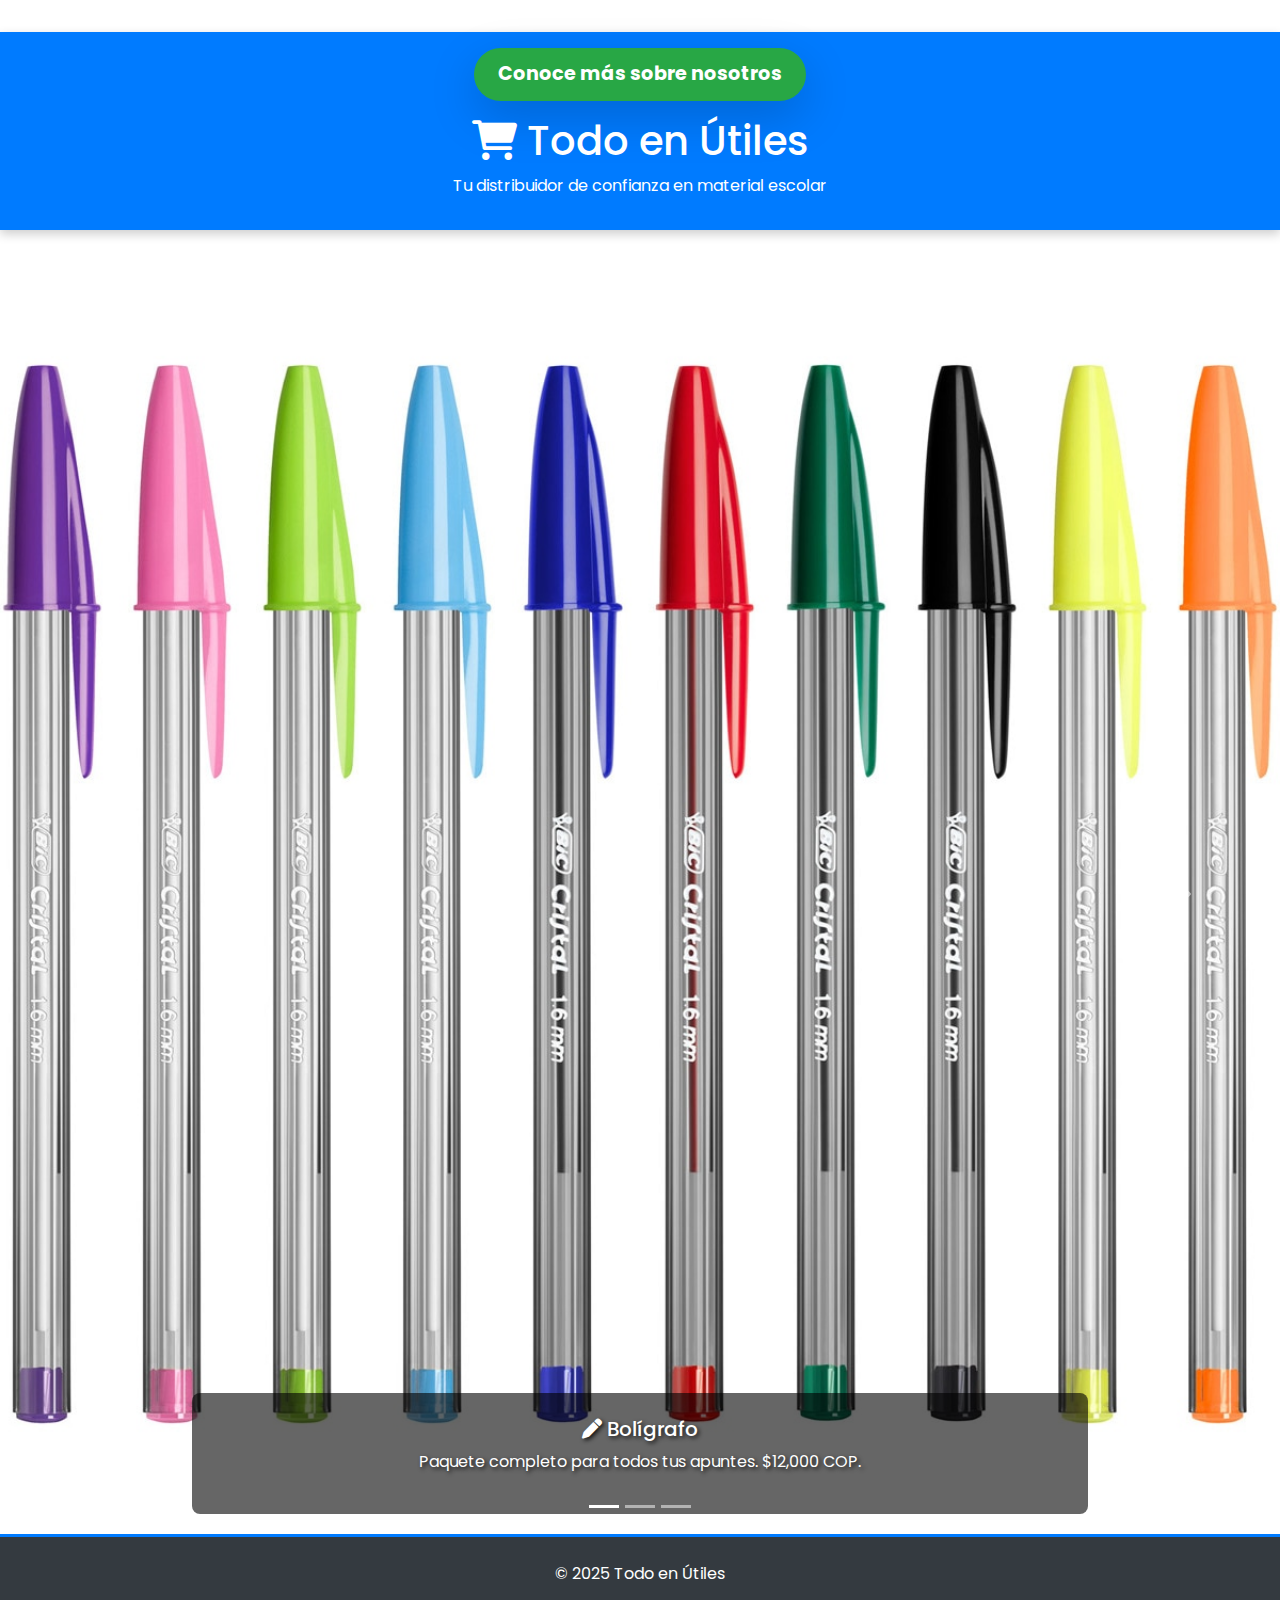
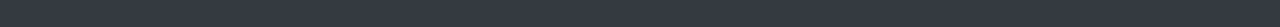
<file: index.html>
<!DOCTYPE html>
<html lang="es">
<head>
    <meta charset="UTF-8">
    <meta name="viewport" content="width=device-width, initial-scale=1.0">
    <title>Todo en Útiles</title>
    <link href="https://cdn.jsdelivr.net/npm/bootstrap@5.3.0-alpha1/dist/css/bootstrap.min.css" rel="stylesheet">
    <link href="https://fonts.googleapis.com/css2?family=Poppins:wght@400;600&display=swap" rel="stylesheet">
    <link rel="stylesheet" href="CSS/estilo.css">
    <link rel="stylesheet" href="https://cdnjs.cloudflare.com/ajax/libs/font-awesome/6.0.0-beta3/css/all.min.css">
</head>
<body>
    <header class="text-center p-3">
    <!-- Button to Empresa Page -->
    <a href="empresa.html" class="btn btn-success btn-lg shadow-lg rounded-pill mb-3">
        Conoce más sobre nosotros
    </a>
    <h1><i class="fas fa-shopping-cart"></i> Todo en Útiles</h1>
    <p>Tu distribuidor de confianza en material escolar</p>
</header>

    <!-- Carousel -->
    <div id="productCarousel" class="carousel slide mt-4" data-bs-ride="carousel" data-bs-interval="3000">
        <div class="carousel-indicators">
            <button type="button" data-bs-target="#productCarousel" data-bs-slide-to="0" class="active" aria-current="true"></button>
            <button type="button" data-bs-target="#productCarousel" data-bs-slide-to="1"></button>
            <button type="button" data-bs-target="#productCarousel" data-bs-slide-to="2"></button>
        </div>
        <div class="carousel-inner">
            <div class="carousel-item active">
                <a href="boligrafo.html">
                    <img src="imagenes/boligrafo.jpg" class="d-block w-100" alt="Bolígrafos">
                </a>
                <div class="carousel-caption">
                    <h5><i class="fas fa-pen"></i> Bolígrafo</h5>
                    <p>Paquete completo para todos tus apuntes. $12,000 COP.</p>
                </div>
            </div>
            <div class="carousel-item">
                <a href="cuaderno.html">
                    <img src="imagenes/cuaderno.jpg" class="d-block w-100" alt="Cuaderno Profesional">
                </a>
                <div class="carousel-caption">
                    <h5><i class="fas fa-book"></i> Cuaderno Profesional</h5>
                    <p>Perfecto para realizar tus apuntes. $10,000 COP.</p>
                </div>
            </div>
            <div class="carousel-item">
                <a href="marcadores.html">
                    <img src="imagenes/marcadores.jpg" class="d-block w-100" alt="Marcadores">
                </a>
                <div class="carousel-caption">
                    <h5><i class="fas fa-highlighter"></i> Marcadores de Texto</h5>
                    <p>Dale más vida a tus notas. $15,000 COP.</p>
                </div>
            </div>
        </div>
        <button class="carousel-control-prev" type="button" data-bs-target="#productCarousel" data-bs-slide="prev">
            <span class="carousel-control-prev-icon" aria-hidden="true"></span>
            <span class="visually-hidden">Previous</span>
        </button>
        <button class="carousel-control-next" type="button" data-bs-target="#productCarousel" data-bs-slide="next">
            <span class="carousel-control-next-icon" aria-hidden="true"></span>
            <span class="visually-hidden">Next</span>
        </button>
    </div>

       <footer>
        <p>&copy; 2025 Todo en Útiles</p>
    </footer>

    <script src="https://cdn.jsdelivr.net/npm/bootstrap@5.3.0-alpha1/dist/js/bootstrap.bundle.min.js"></script>
</body>
</html>
</file>
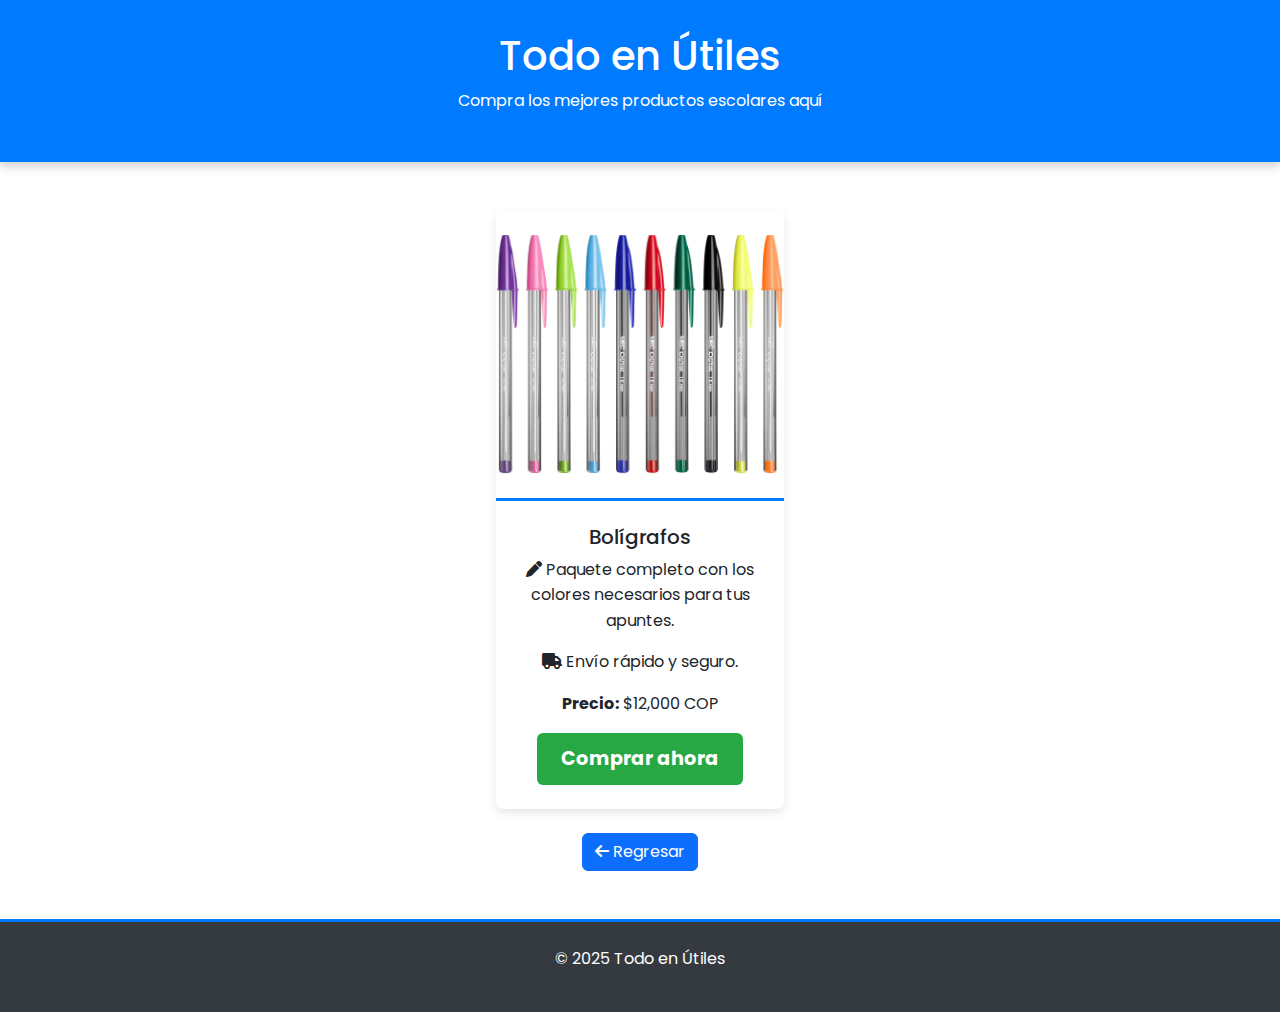
<file: boligrafo.html>
<!DOCTYPE html>
<html lang="es">
<head>
    <meta charset="UTF-8">
    <meta name="viewport" content="width=device-width, initial-scale=1.0">
    <title>Bolígrafos - Todo en Útiles</title>
    <link href="https://cdn.jsdelivr.net/npm/bootstrap@5.3.0-alpha1/dist/css/bootstrap.min.css" rel="stylesheet">
    <link href="https://fonts.googleapis.com/css2?family=Poppins:wght@400;600&display=swap" rel="stylesheet">
    <link rel="stylesheet" href="CSS/estilo.css">
    <link rel="stylesheet" href="https://cdnjs.cloudflare.com/ajax/libs/font-awesome/6.0.0-beta3/css/all.min.css">
</head>
<body>
    <header>
        <h1>Todo en Útiles</h1>
        <p>Compra los mejores productos escolares aquí</p>
    </header>

    <main class="container my-5">
        <div class="card mx-auto" style="width: 18rem;">
            <img src="imagenes/boligrafo.jpg" class="card-img-top" alt="Bolígrafo">
            <div class="card-body">
                <h5 class="card-title">Bolígrafos</h5>
                <p class="card-text"><i class="fas fa-pen"></i> Paquete completo con los colores necesarios para tus apuntes.</p>
                <p class="card-text"><i class="fas fa-truck"></i> Envío rápido y seguro.</p>
                <p><strong>Precio:</strong> $12,000 COP</p>
                <a href="checkout.html" class="btn btn-success">Comprar ahora</a>
            </div>
        </div>
        <div class="text-center mt-4">
            <a href="index.html" class="btn btn-primary"><i class="fas fa-arrow-left"></i> Regresar</a>
        </div>
    </main>

    <footer>
        <p>&copy; 2025 Todo en Útiles</p>
    </footer>
    <script src="https://cdn.jsdelivr.net/npm/bootstrap@5.3.0-alpha1/dist/js/bootstrap.bundle.min.js"></script>
</body>
</html>
</file>
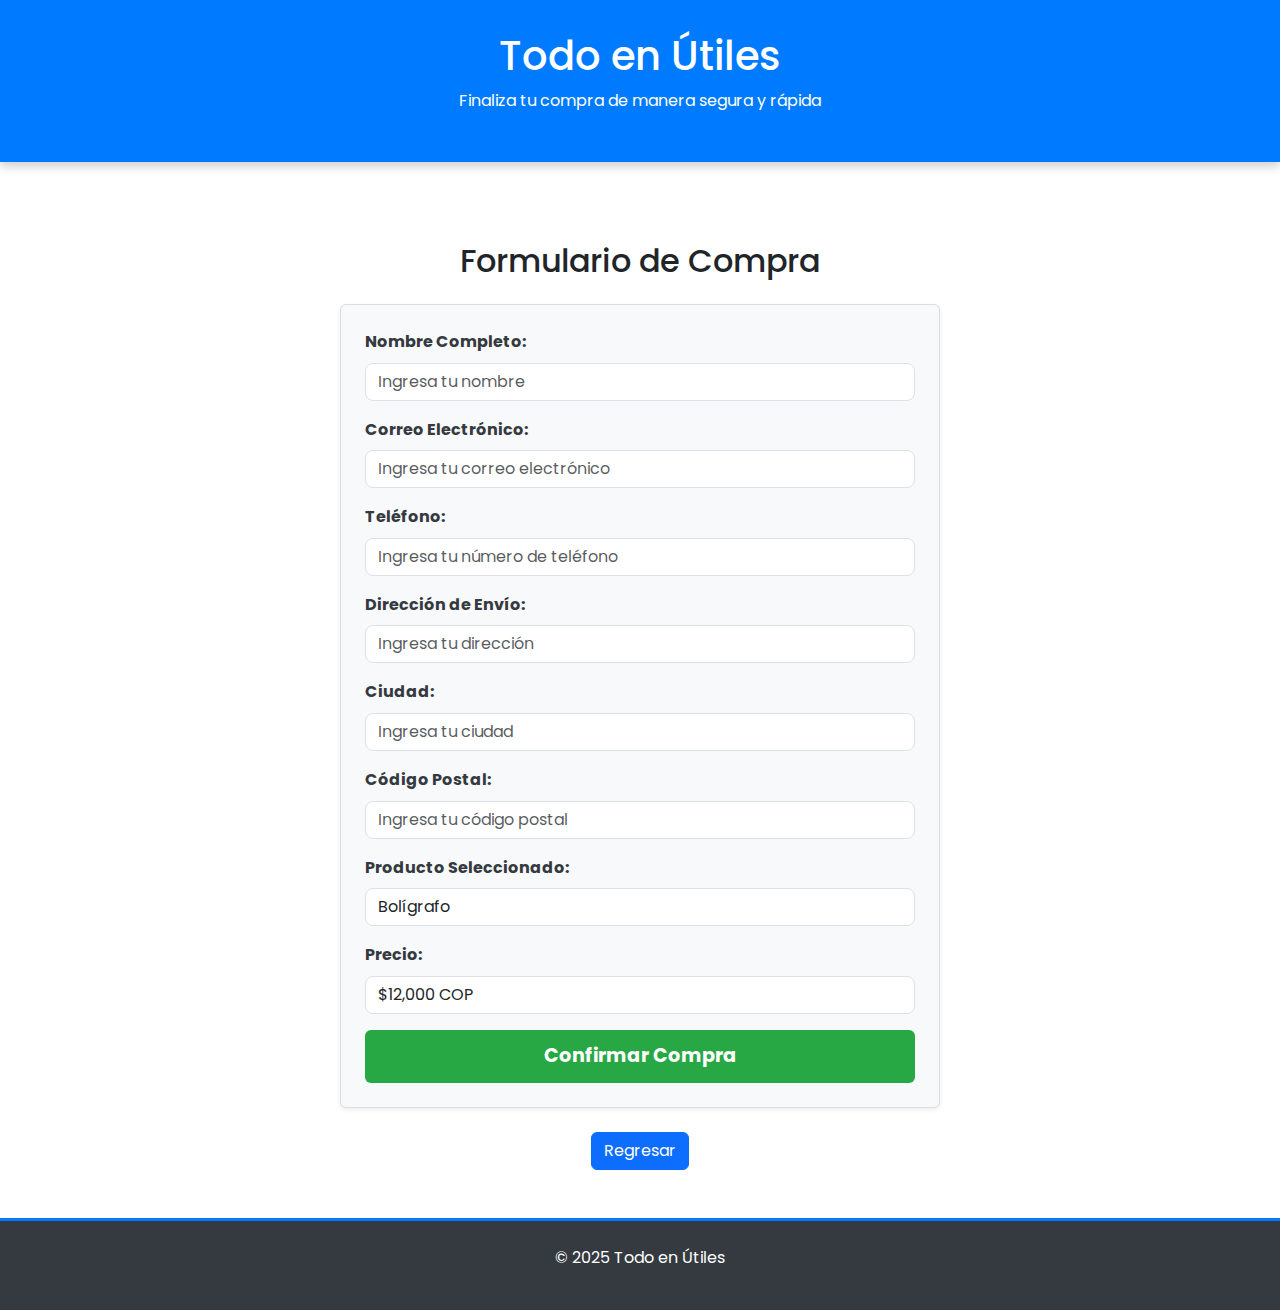
<file: checkout.html>
<!DOCTYPE html>
<html lang="es">
<head>
    <meta charset="UTF-8">
    <meta name="viewport" content="width=device-width, initial-scale=1.0">
    <title>Checkout - Todo en Útiles</title>
    <link href="https://cdn.jsdelivr.net/npm/bootstrap@5.3.0-alpha1/dist/css/bootstrap.min.css" rel="stylesheet">
    <link href="https://fonts.googleapis.com/css2?family=Poppins:wght@400;600&display=swap" rel="stylesheet">
    <link rel="stylesheet" href="CSS/estilo.css">
</head>
<body>
    <header>
        <h1>Todo en Útiles</h1>
        <p>Finaliza tu compra de manera segura y rápida</p>
    </header>

    <main class="container my-5">
        <div class="row justify-content-center">
            <div class="col-md-8">
                <h2 class="text-center mb-4">Formulario de Compra</h2>
                <!-- Aquí se elimina el atributo "action" para manejar con JS -->
                <form id="formulario-compra" class="p-4 shadow-sm rounded bg-light">
                    <!-- Información personal -->
                    <div class="mb-3">
                        <label for="nombre" class="form-label">Nombre Completo:</label>
                        <input type="text" class="form-control" id="nombre" name="nombre" placeholder="Ingresa tu nombre" required>
                    </div>
                    <div class="mb-3">
                        <label for="email" class="form-label">Correo Electrónico:</label>
                        <input type="email" class="form-control" id="email" name="email" placeholder="Ingresa tu correo electrónico" required>
                    </div>
                    <div class="mb-3">
                        <label for="telefono" class="form-label">Teléfono:</label>
                        <input type="tel" class="form-control" id="telefono" name="telefono" placeholder="Ingresa tu número de teléfono" required>
                    </div>

                    <!-- Dirección de envío -->
                    <div class="mb-3">
                        <label for="direccion" class="form-label">Dirección de Envío:</label>
                        <input type="text" class="form-control" id="direccion" name="direccion" placeholder="Ingresa tu dirección" required>
                    </div>
                    <div class="mb-3">
                        <label for="ciudad" class="form-label">Ciudad:</label>
                        <input type="text" class="form-control" id="ciudad" name="ciudad" placeholder="Ingresa tu ciudad" required>
                    </div>
                    <div class="mb-3">
                        <label for="codigo-postal" class="form-label">Código Postal:</label>
                        <input type="text" class="form-control" id="codigo-postal" name="codigo-postal" placeholder="Ingresa tu código postal" required>
                    </div>

                    <!-- Información del producto -->
                    <div class="mb-3">
                        <label for="producto" class="form-label">Producto Seleccionado:</label>
                        <input type="text" class="form-control" id="producto" name="producto" value="Bolígrafo" readonly>
                    </div>
                    <div class="mb-3">
                        <label for="precio" class="form-label">Precio:</label>
                        <input type="text" class="form-control" id="precio" name="precio" value="$12,000 COP" readonly>
                    </div>

                    <!-- Botón para confirmar -->
                    <button type="submit" class="btn btn-success w-100">Confirmar Compra</button>
                </form>
            </div>
        </div>
        <!-- Botón de regresar -->
        <div class="text-center mt-4">
            <a href="index.html" class="btn btn-primary">Regresar</a>
        </div>
    </main>

    <footer>
        <p>&copy; 2025 Todo en Útiles</p>
    </footer>

    <script src="https://cdn.jsdelivr.net/npm/bootstrap@5.3.0-alpha1/dist/js/bootstrap.bundle.min.js"></script>
    <script>
        // Capturamos el formulario
        const formulario = document.getElementById("formulario-compra");

        // Evento que se activa al enviar el formulario
        formulario.addEventListener("submit", function(event) {
            event.preventDefault(); // Evita el envío tradicional

            // Obtén los valores de los campos del formulario y codifica para la URL
            const nombre = encodeURIComponent(document.getElementById("nombre").value);
            const email = encodeURIComponent(document.getElementById("email").value);
            const telefono = encodeURIComponent(document.getElementById("telefono").value);
            const direccion = encodeURIComponent(document.getElementById("direccion").value);
            const ciudad = encodeURIComponent(document.getElementById("ciudad").value);
            const codigoPostal = encodeURIComponent(document.getElementById("codigo-postal").value);
            const producto = encodeURIComponent(document.getElementById("producto").value);
            const precio = encodeURIComponent(document.getElementById("precio").value);

            // Redirige a confirmacion.html con los datos en la URL
            window.location.href = `confirmacion.html?nombre=${nombre}&email=${email}&telefono=${telefono}&direccion=${direccion}&ciudad=${ciudad}&codigo-postal=${codigoPostal}&producto=${producto}&precio=${precio}`;
        });
    </script>
</body>
</html>
</file>
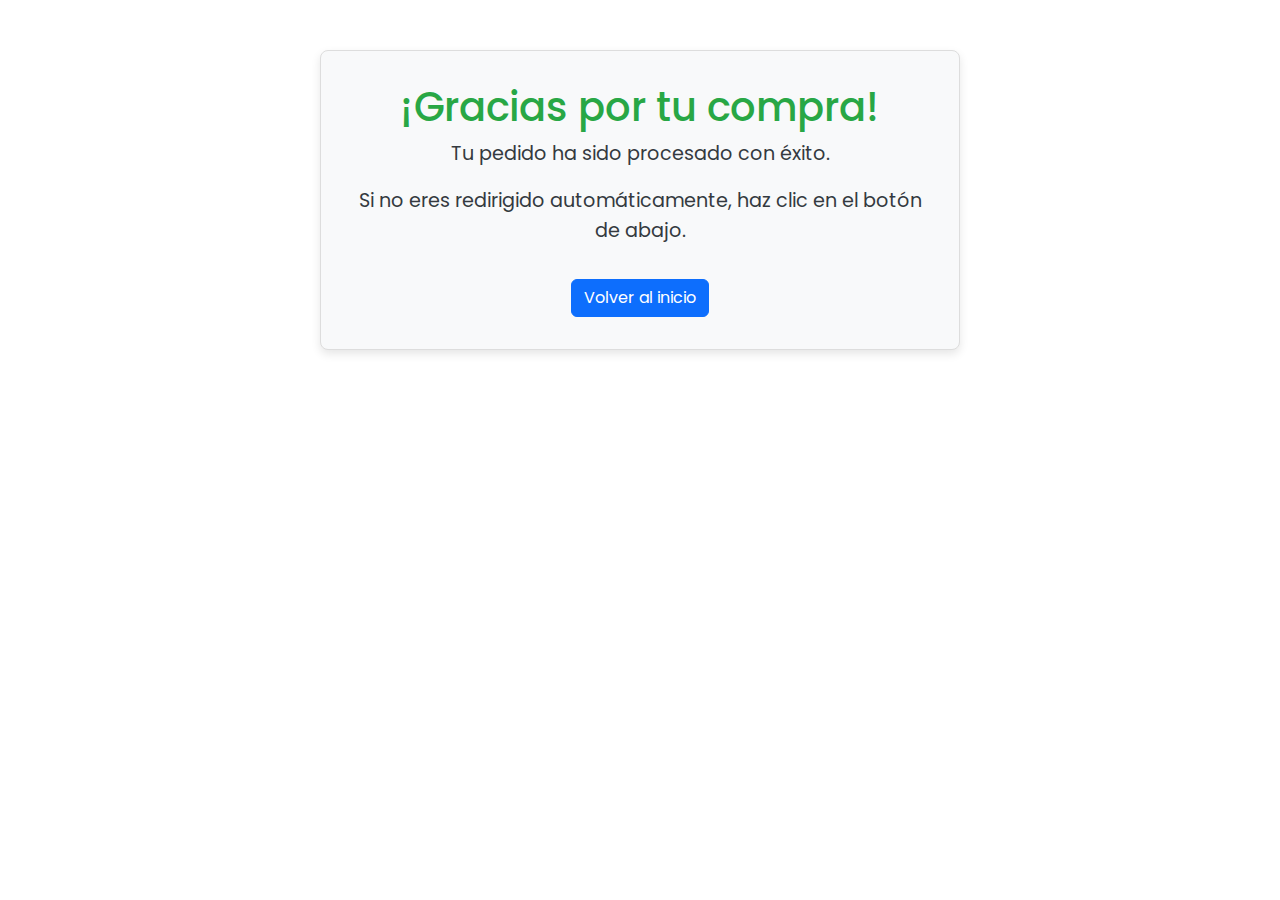
<file: confirmacion.html>
<!DOCTYPE html>
<html lang="es">
<head>
    <meta charset="UTF-8">
    <meta name="viewport" content="width=device-width, initial-scale=1.0">
    <title>Compra Finalizada - Todo en Útiles</title>
    <link href="https://cdn.jsdelivr.net/npm/bootstrap@5.3.0-alpha1/dist/css/bootstrap.min.css" rel="stylesheet">
    <link href="https://fonts.googleapis.com/css2?family=Poppins:wght@400;600&display=swap" rel="stylesheet">
    <link rel="stylesheet" href="CSS/estilo.css">
    <style>
        body {
            font-family: 'Poppins', sans-serif;
            text-align: center;
            margin-top: 50px;
        }
        .message-container {
            margin: auto;
            width: 50%;
            padding: 2rem;
            border: 1px solid #ddd;
            border-radius: 0.5rem;
            background-color: #f8f9fa;
            box-shadow: 0px 4px 10px rgba(0, 0, 0, 0.1);
        }
        h1 {
            font-size: 2.5rem;
            color: #28a745; /* Verde éxito */
        }
        p {
            font-size: 1.2rem;
            color: #343a40;
        }
    </style>
</head>
<body>
    <div class="message-container">
        <!-- Los datos personalizados se insertarán aquí mediante JavaScript -->
    </div>

    <script>
        // Función para obtener parámetros de la URL
        function obtenerParametros() {
            const params = new URLSearchParams(window.location.search);
            return {
                nombre: params.get("nombre"),
                email: params.get("email"),
                telefono: params.get("telefono"),
                direccion: params.get("direccion"),
                ciudad: params.get("ciudad"),
                codigoPostal: params.get("codigo-postal"),
                producto: params.get("producto"),
                precio: params.get("precio"),
            };
        }

        // Función para mostrar los datos en la página
        function mostrarDatos() {
            const datos = obtenerParametros();
            if (datos.nombre && datos.email) {
                document.querySelector(".message-container").innerHTML = `
                    <h1>¡Gracias por tu compra, ${datos.nombre}!</h1>
                    <p>Tu pedido del producto <strong>${datos.producto}</strong> por <strong>${datos.precio}</strong> ha sido procesado con éxito.</p>
                    <p>Hemos enviado un correo de confirmación a: <strong>${datos.email}</strong>.</p>
                    <p>Será entregado en la dirección: <strong>${datos.direccion}, ${datos.ciudad}, ${datos.codigoPostal}</strong>.</p>
                    <p>Si no eres redirigido automáticamente, haz clic en el botón de abajo.</p>
                    <a href="index.html" class="btn btn-primary mt-3">Volver al inicio</a>
                `;
            } else {
                document.querySelector(".message-container").innerHTML = `
                    <h1>¡Gracias por tu compra!</h1>
                    <p>Tu pedido ha sido procesado con éxito.</p>
                    <p>Si no eres redirigido automáticamente, haz clic en el botón de abajo.</p>
                    <a href="index.html" class="btn btn-primary mt-3">Volver al inicio</a>
                `;
            }
        }

        // Llama a mostrarDatos al cargar la página
        window.onload = mostrarDatos;

        // Redirige automáticamente al index.html después de 10 segundos
        setTimeout(function() {
            window.location.href = "index.html";
        }, 10000);
    </script>
</body>
</html>
</file>
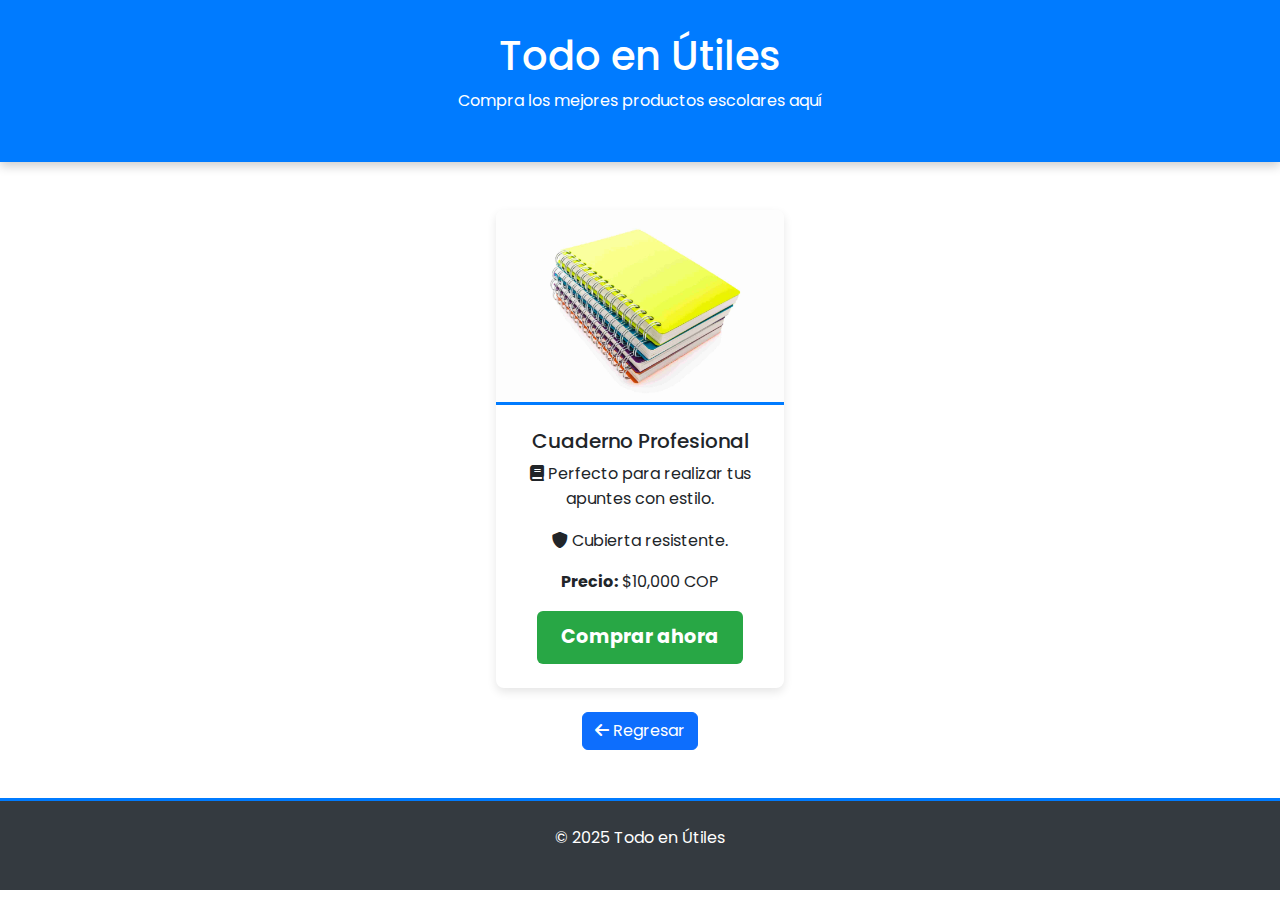
<file: cuaderno.html>
<!DOCTYPE html>
<html lang="es">
<head>
    <meta charset="UTF-8">
    <meta name="viewport" content="width=device-width, initial-scale=1.0">
    <title>Bolígrafos - Todo en Útiles</title>
    <link href="https://cdn.jsdelivr.net/npm/bootstrap@5.3.0-alpha1/dist/css/bootstrap.min.css" rel="stylesheet">
    <link href="https://fonts.googleapis.com/css2?family=Poppins:wght@400;600&display=swap" rel="stylesheet">
    <link rel="stylesheet" href="CSS/estilo.css">
    <link rel="stylesheet" href="https://cdnjs.cloudflare.com/ajax/libs/font-awesome/6.0.0-beta3/css/all.min.css">
</head>
<body>
    <header>
        <h1>Todo en Útiles</h1>
        <p>Compra los mejores productos escolares aquí</p>
    </header>

   <main class="container my-5">
    <div class="card mx-auto" style="width: 18rem;">
        <img src="imagenes/cuaderno.jpg" class="card-img-top" alt="Cuaderno">
        <div class="card-body">
            <h5 class="card-title">Cuaderno Profesional</h5>
            <p class="card-text"><i class="fas fa-book"></i> Perfecto para realizar tus apuntes con estilo.</p>
            <p class="card-text"><i class="fas fa-shield-alt"></i> Cubierta resistente.</p>
            <p><strong>Precio:</strong> $10,000 COP</p>
            <a href="checkout.html" class="btn btn-success">Comprar ahora</a>
        </div>
    </div>
    <div class="text-center mt-4">
        <a href="index.html" class="btn btn-primary"><i class="fas fa-arrow-left"></i> Regresar</a>
    </div>
</main>


    <footer>
        <p>&copy; 2025 Todo en Útiles</p>
    </footer>
    <script src="https://cdn.jsdelivr.net/npm/bootstrap@5.3.0-alpha1/dist/js/bootstrap.bundle.min.js"></script>
</body>
</html>
</file>
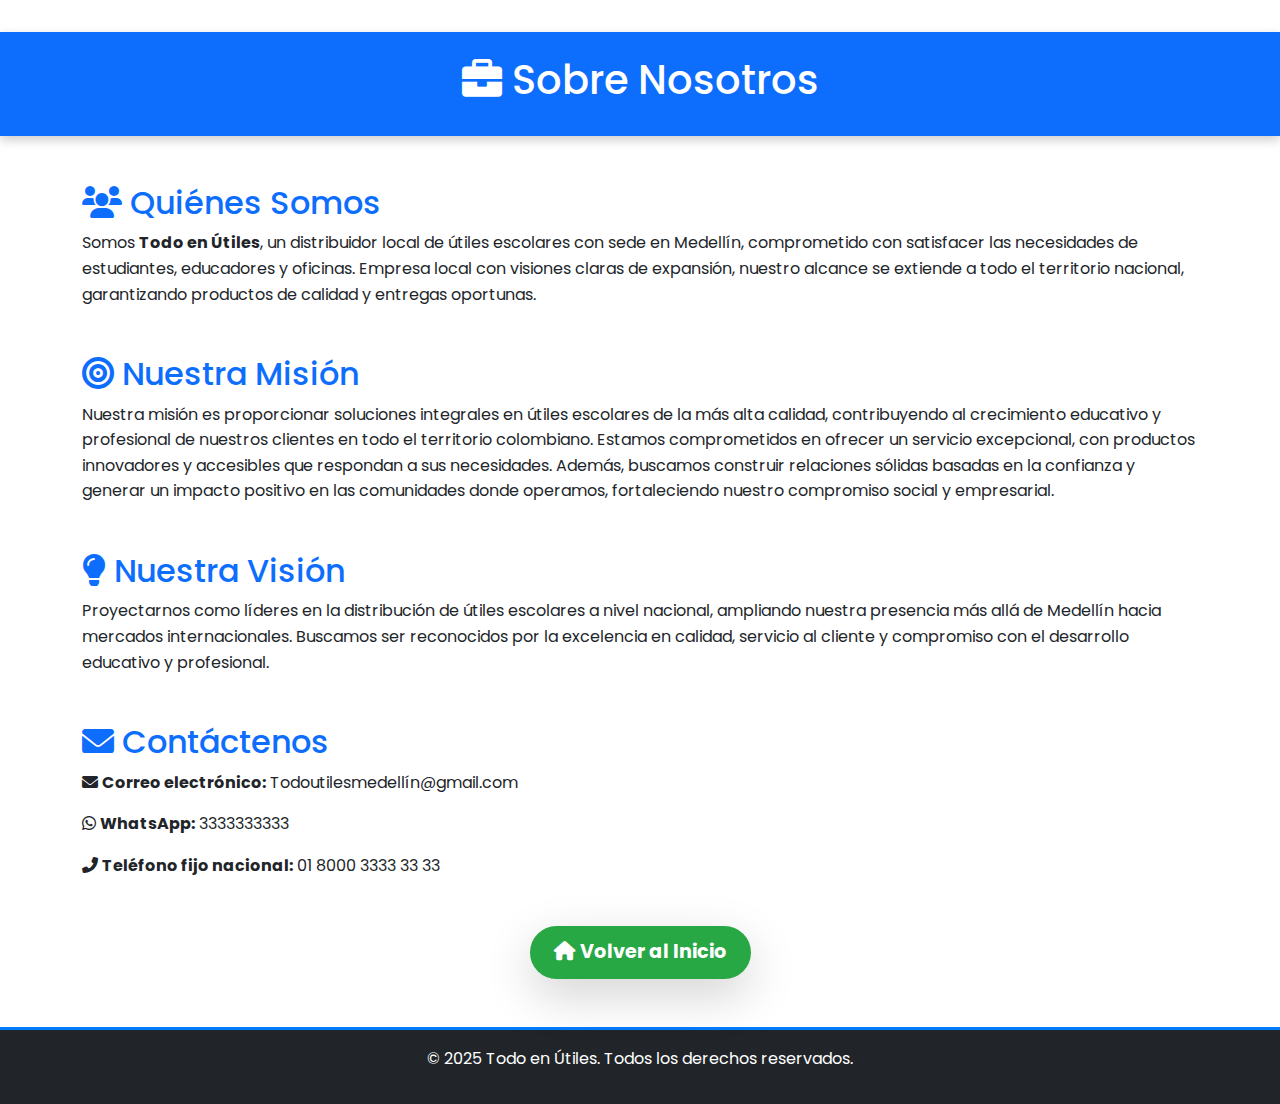
<file: empresa.html>
<!DOCTYPE html>
<html lang="es">
<head>
    <meta charset="UTF-8">
    <meta name="viewport" content="width=device-width, initial-scale=1.0">
    <title>Sobre Nosotros - Todo en Útiles</title>
    <link href="https://cdn.jsdelivr.net/npm/bootstrap@5.3.0-alpha1/dist/css/bootstrap.min.css" rel="stylesheet">
    <link href="https://fonts.googleapis.com/css2?family=Poppins:wght@400;600&display=swap" rel="stylesheet">
    <link rel="stylesheet" href="CSS/estilo.css">
    <link rel="stylesheet" href="https://cdnjs.cloudflare.com/ajax/libs/font-awesome/6.0.0-beta3/css/all.min.css">
</head>
<body>
    <header class="text-center bg-primary text-white p-4">
        <h1><i class="fas fa-briefcase"></i> Sobre Nosotros</h1>
    </header>

    <main class="container my-5">
        <!-- Sección: Quiénes Somos -->
        <section class="mb-5">
            <h2 class="text-primary"><i class="fas fa-users"></i> Quiénes Somos</h2>
            <p>
                Somos <strong>Todo en Útiles</strong>, un distribuidor local de útiles escolares con sede en Medellín, comprometido con satisfacer las necesidades de estudiantes, educadores y oficinas. Empresa local con visiones claras de expansión, nuestro alcance se extiende a todo el territorio nacional, garantizando productos de calidad y entregas oportunas.
            </p>
        </section>

        <!-- Sección: Misión -->
        <section class="mb-5">
            <h2 class="text-primary"><i class="fas fa-bullseye"></i> Nuestra Misión</h2>
            <p>
                Nuestra misión es proporcionar soluciones integrales en útiles escolares de la más alta calidad, contribuyendo al crecimiento educativo y profesional de nuestros clientes en todo el territorio colombiano. Estamos comprometidos en ofrecer un servicio excepcional, con productos innovadores y accesibles que respondan a sus necesidades. Además, buscamos construir relaciones sólidas basadas en la confianza y generar un impacto positivo en las comunidades donde operamos, fortaleciendo nuestro compromiso social y empresarial.
            </p>
        </section>

        <!-- Sección: Visión -->
        <section class="mb-5">
            <h2 class="text-primary"><i class="fas fa-lightbulb"></i> Nuestra Visión</h2>
            <p>
                Proyectarnos como líderes en la distribución de útiles escolares a nivel nacional, ampliando nuestra presencia más allá de Medellín hacia mercados internacionales. Buscamos ser reconocidos por la excelencia en calidad, servicio al cliente y compromiso con el desarrollo educativo y profesional.
            </p>
        </section>

        <!-- Sección: Contáctenos -->
        <section class="mb-5">
            <h2 class="text-primary"><i class="fas fa-envelope"></i> Contáctenos</h2>
            <p><i class="fas fa-envelope"></i> <strong>Correo electrónico:</strong> Todoutilesmedellín@gmail.com</p>
            <p><i class="fab fa-whatsapp"></i> <strong>WhatsApp:</strong> 3333333333</p>
            <p><i class="fas fa-phone-alt"></i> <strong>Teléfono fijo nacional:</strong> 01 8000 3333 33 33</p>
        </section>

        <!-- Botón para regresar al inicio -->
        <div class="text-center mt-4">
            <a href="index.html" class="btn btn-success btn-lg shadow-lg rounded-pill">
                <i class="fas fa-home"></i> Volver al Inicio
            </a>
        </div>
    </main>

    <footer class="text-center bg-dark text-white py-3">
        <p>&copy; 2025 Todo en Útiles. Todos los derechos reservados.</p>
    </footer>

    <script src="https://cdn.jsdelivr.net/npm/bootstrap@5.3.0-alpha1/dist/js/bootstrap.bundle.min.js"></script>
</body>
</html>
</file>
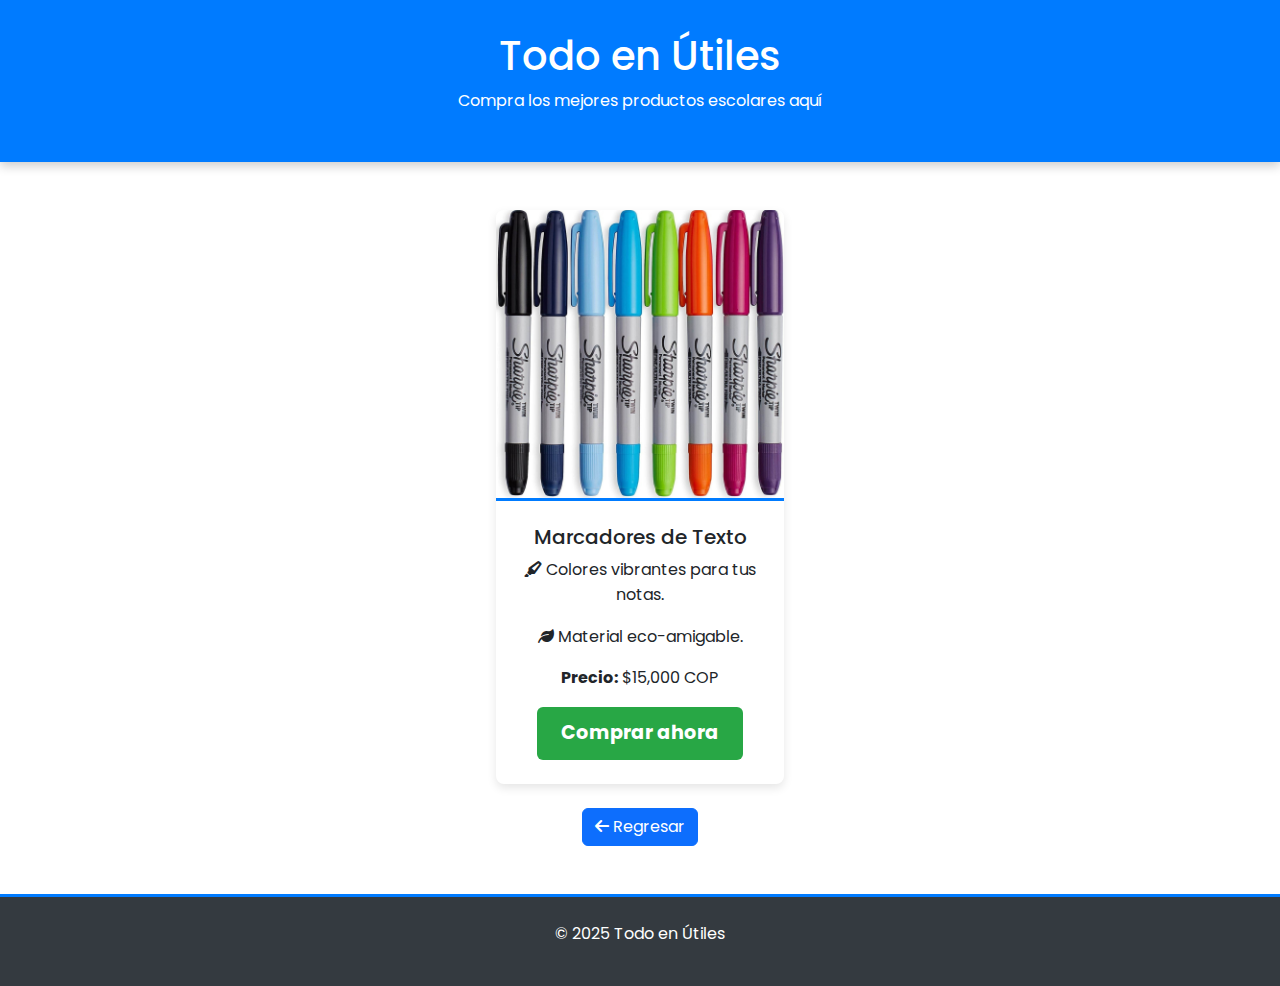
<file: marcadores.html>
<!DOCTYPE html>
<html lang="es">
<head>
    <meta charset="UTF-8">
    <meta name="viewport" content="width=device-width, initial-scale=1.0">
    <title>Bolígrafos - Todo en Útiles</title>
    <link href="https://cdn.jsdelivr.net/npm/bootstrap@5.3.0-alpha1/dist/css/bootstrap.min.css" rel="stylesheet">
    <link href="https://fonts.googleapis.com/css2?family=Poppins:wght@400;600&display=swap" rel="stylesheet">
    <link rel="stylesheet" href="CSS/estilo.css">
    <link rel="stylesheet" href="https://cdnjs.cloudflare.com/ajax/libs/font-awesome/6.0.0-beta3/css/all.min.css">
</head>
<body>
    <header>
        <h1>Todo en Útiles</h1>
        <p>Compra los mejores productos escolares aquí</p>
    </header>

   <main class="container my-5">
    <div class="card mx-auto" style="width: 18rem;">
        <img src="imagenes/marcadores.jpg" class="card-img-top" alt="Marcadores">
        <div class="card-body">
            <h5 class="card-title">Marcadores de Texto</h5>
            <p class="card-text"><i class="fas fa-highlighter"></i> Colores vibrantes para tus notas.</p>
            <p class="card-text"><i class="fas fa-leaf"></i> Material eco-amigable.</p>
            <p><strong>Precio:</strong> $15,000 COP</p>
            <a href="checkout.html" class="btn btn-success">Comprar ahora</a>
        </div>
    </div>
    <div class="text-center mt-4">
        <a href="index.html" class="btn btn-primary"><i class="fas fa-arrow-left"></i> Regresar</a>
    </div>
</main>


    <footer>
        <p>&copy; 2025 Todo en Útiles</p>
    </footer>
    <script src="https://cdn.jsdelivr.net/npm/bootstrap@5.3.0-alpha1/dist/js/bootstrap.bundle.min.js"></script>
</body>
</html>
</file>
<file: CSS/estilo.css>
/* General styles */
body {
    font-family: 'Poppins', sans-serif; /* Cambiado a una tipografía moderna */
    line-height: 1.6;
}

/* Header styles */
header {
    background-color: #007bff;
    color: white;
    text-align: center;
    padding: 2rem; /* Aumentado el padding para un diseño más espacioso */
    box-shadow: 0px 4px 10px rgba(0, 0, 0, 0.2); /* Sombra elegante */
}

/* Footer styles */
footer {
    background-color: #343a40;
    color: white;
    text-align: center;
    padding: 1.5rem;
    border-top: 3px solid #007bff; /* Línea decorativa */
}

/* Carousel caption styles */
.carousel-caption {
    background-color: rgba(0, 0, 0, 0.6); /* Fondo oscuro semitransparente */
    color: white;
    border-radius: 0.5rem;
    padding: 1.5rem;
    text-shadow: 2px 2px 4px rgba(0, 0, 0, 0.8); /* Sombra de texto */
}

/* Carousel item transition */
.carousel-item {
    transition: transform 1s ease-in-out, opacity 1s ease-in-out; /* Transición suave */
}

/* Button styles */
.btn-success {
    background-color: #28a745;
    border: none;
    font-size: 1.2rem;
    font-weight: bold;
    padding: 0.75rem 1.5rem;
    transition: background-color 0.3s ease;
}

.btn-success:hover {
    background-color: #218838;
    color: white;
}

/* Card styles */
.card {
    box-shadow: 0px 4px 10px rgba(0, 0, 0, 0.1); /* Sombra para las tarjetas */
    border: none; /* Sin bordes para un diseño limpio */
    border-radius: 0.5rem;
    overflow: hidden;
}
.card img {
    border-bottom: 3px solid #007bff; /* Borde decorativo debajo de la imagen */
}
.card-body {
    padding: 1.5rem;
    text-align: center;
}
/* Estilo del formulario */
form {
    max-width: 600px;
    margin: 0 auto;
    padding: 2rem;
    border: 1px solid #ddd;
    border-radius: 0.5rem;
    box-shadow: 0px 4px 10px rgba(0, 0, 0, 0.1);
    background-color: #f8f9fa;
}
form .form-label {
    font-weight: bold;
    color: #343a40;
}
form .form-control {
    border-radius: 0.5rem;
}
form .btn-success {
    padding: 0.75rem 1.5rem;
    font-size: 1.2rem;
    font-weight: bold;
}
form .btn-success:hover {
    background-color: #218838;
}

/* Espaciado para sección del botón de regresar */
.text-center {
    margin-top: 2rem;
}
</file>
